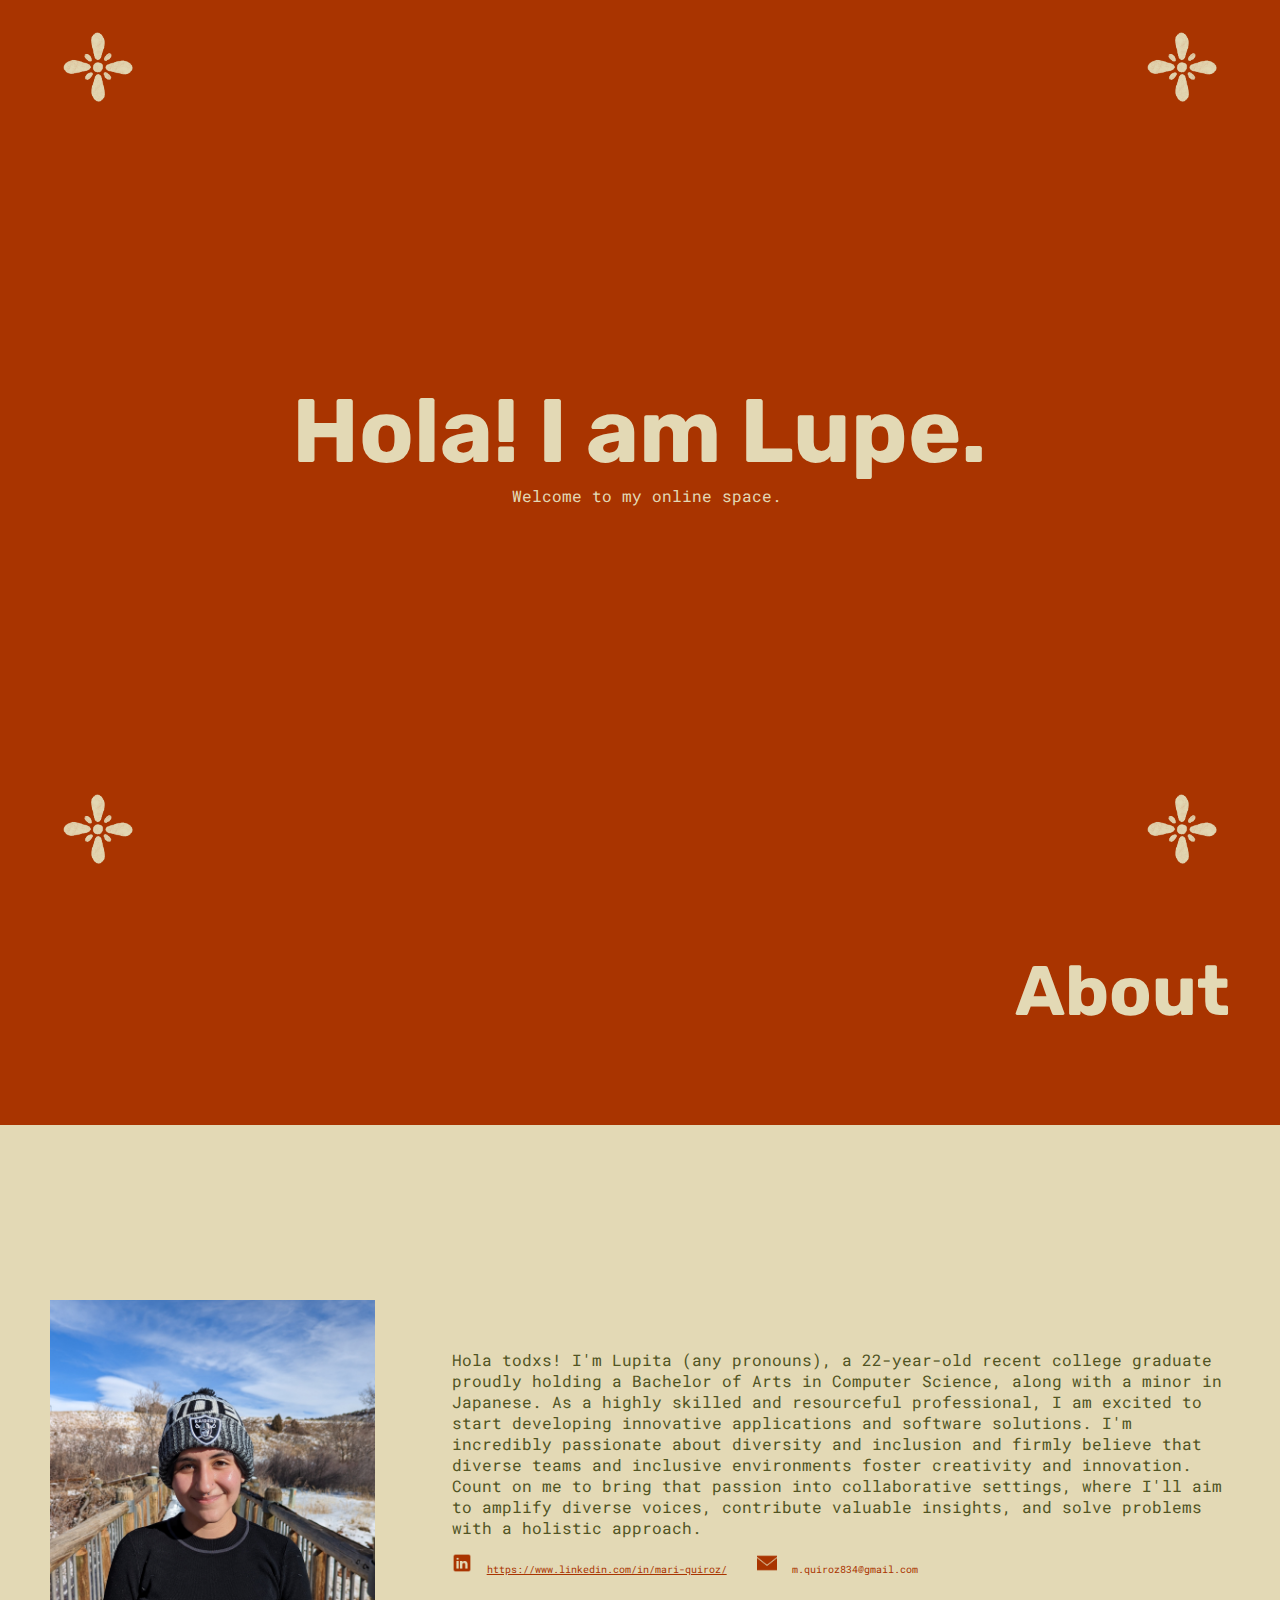
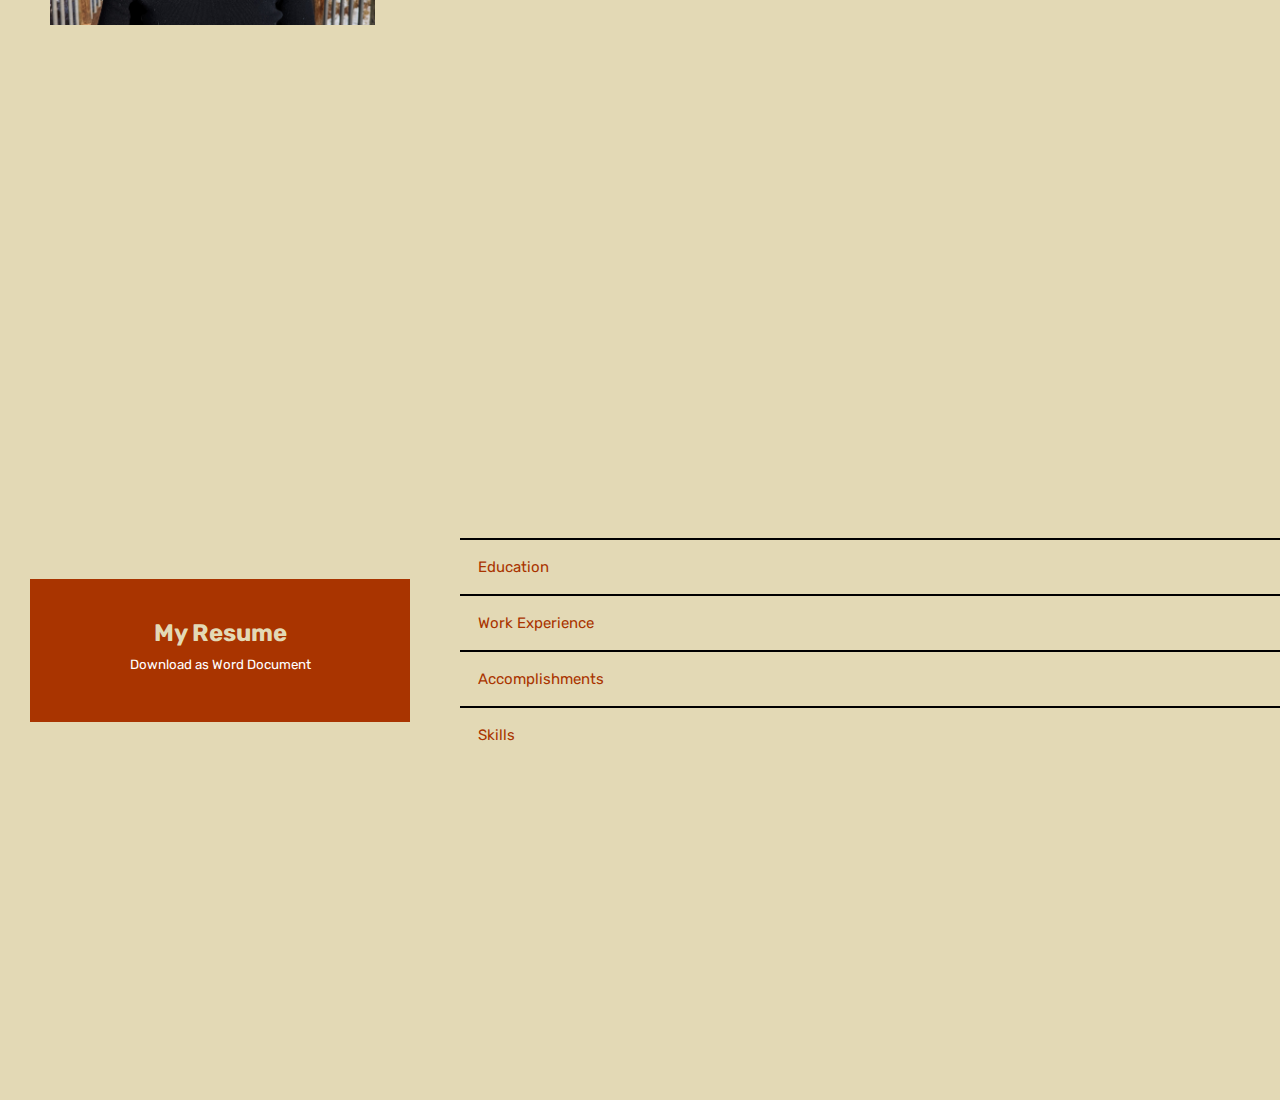
<file: index.html>
<!DOCTYPE html>
<html lang="en">
<head>
    <meta charset="UTF-8">
    <title>Hello!</title>
    <link rel="icon" type="image/x-icon" href="./images/flor-roja.png">
    <link rel="stylesheet" href="./styles/style.css">
    <link rel="preconnect" href="https://fonts.googleapis.com">
    <link rel="preconnect" href="https://fonts.gstatic.com" crossorigin>
    <link href="https://fonts.googleapis.com/css2?family=Roboto+Mono:wght@300&family=Rubik:wght@900&display=swap" rel="stylesheet">
</head>
<body>
    <!--1st Section - Welcome Screen-->
    <div class="welcome-grid-container">
        <div><img class="flor" src="./images/flor-blanca.png" alt="Creme flower drawing"/></div>
        <div></div>
        <div><img class="flor" src="./images/flor-blanca.png" alt="Creme flower drawing"/></div>
        <div></div>
        <div>
            <h1>Hola! I am Lupe.</h1>
            <p class="creme">Welcome to my online space.</p>
        </div>
        <div></div>
        <div><img class="flor" src="./images/flor-blanca.png" alt="Creme flower drawing"/></div>
        <div></div>
        <div><img class="flor" src="./images/flor-blanca.png" alt="Creme flower drawing"/></div>
    </div>
    <!--2nd Section - About Screen-->
    <div id="about-header">
        <span><h2 class="about-h2">   About</h2></span>
    </div>
    <div class="about-grid-container">
        <div><img id="profile" src="./images/me.jpg" alt="image of Maria Quiroz"/></div>
        <div id="about-paragraph">
            <p >Hola todxs! I'm Lupita (any pronouns), a 22-year-old recent college 
            graduate proudly holding a Bachelor of Arts in Computer Science, 
            along with a minor in Japanese. As a highly skilled and resourceful 
            professional, I am excited to start developing innovative applications 
            and software solutions. I'm incredibly passionate about diversity and 
            inclusion and firmly believe that diverse teams and inclusive environments 
            foster creativity and innovation. Count on me to bring that passion into 
            collaborative settings, where I'll aim to amplify diverse voices, contribute 
            valuable insights, and solve problems with a holistic approach.</p>
            <span><a href="https://www.linkedin.com/in/mari-quiroz/"><img class="icon" src="./images/linkedin-red.png"/><p class="red">https://www.linkedin.com/in/mari-quiroz/</p></a><img class="icon" src="./images/email-red.png"/><p class="red">m.quiroz834@gmail.com</p></span>
        </div>
    </div>
    <!--3rd Section - Resume-->
    <div class="resume-grid-container">
        <div class="resume">
            <h2 class="creme">My Resume</h2>
            <a href="./images/Quiroz_Maria_Resume.docx" download><button id="resume-button">Download as Word Document</button></a>
        </div>
        <div class="collapsibles">
            <button type="button" class="collapsible">Education</button>
            <div class="content">
                <p>Swarthmore College - Class of 2023</p>
                <p>Bachelor of Arts in Computer Science with a minor in Japanese Studies</p>
                <p>Cumulative GPA: 3.14</p>
                <a href="./courses.html">Courses I’ve Taken</a>
            </div>
            <button type="button" class="collapsible">Work Experience</button>
            <div class="content">
                <h3>Writing & Speaking Associate</h3>
                <ul>
                    <li>Fostered individual growth by engaging in 1-on-1 interactions with student peers, delivering honest and constructive feedback to improve their writing skills and collaboratively develop effective revision plans, creating & maintaining a highly collaborative & supportive environment focused on continuous development. </li>
                    <li>Apply metacognitive strategies for self-evaluation to enhance student/peer interactions, promoting effective communication and understanding, while adapting revision strategies to align with individual needs, goals, learning style, and accommodations of each student, providing personalized guidance identifying areas for improvement and implementing effective solutions. </li>
                    <li>Delivered comprehensive feedback to students, encompassing presentation skills, slide organization, group interaction, and effective utilization of graphs/images, enabling them to refine their communication abilities and enhance overall performance.</li>
                </ul>
                <h3>Digital Fabrication Technician</h3>
                <ul>
                    <li>Provided hands-on assistance to students and faculty, facilitating their familiarity with 3D printers, laser cutters, wood shop equipment, and digital software.</li>
                    <li>Demonstrated exceptional problem-solving skills and attention to detail when maintaining the equipment by troubleshooting software or hardware issues to ensure optimal performance and seamless user experience.</li>
                    <li>Designed captivating promotional flyers, posters, and instructional guides to generate interest and increase community engagement within Swarthmore Community, promoting participation and awareness.</li>
                </ul>
                <h3>Research Assistant - Computer Science Department</h3>
                <ul>
                    <li>Spearheaded RepoRabbit development, a cutting-edge web-based application, designed to streamline processing of student code repositories and provide educators with comprehensive data visualization for enhanced understanding and assessment of students' software projects.</li>
                    <li>Worked closely with advisor to identify and implement updates aimed at improving accessibility and website content, ensuring a user-friendly experience for both educators and students.</li>
                    <li>Coordinate with advisor, to determine requirements specifications, resolve technical issues, and implement new requests, while maintaining effective communication to drive ongoing enhancements and optimize performance.</li>
                    <li>Contributed to impactful research projects focused on analyzing group and individual contributions within group programming, presenting findings at prestigious conferences and publishing article in reputable computing journal, showcasing strong commitment to advancing knowledge in field.</li>
                </ul>
                <h3>Research Assistant - Japanese Department</h3>
                <ul>
                    <li>Transcribed and preserved approximately 60 pages of 泉 1933 (Izumi 1933) ensuring its accessibility and long-term availability for scholarly use.</li>
                    <li>Demonstrated exceptional attention to detail while accurately transcribing complex text, maintaining integrity and fidelity of original document.</li>
                    <li>Collaborated closely with advisor, contributing innovative methods and strategies to streamline transcription process and ensure timely task completion.</li>
                    <li>Skillfully organized and cataloged transcribed material, facilitating effortless retrieval and efficient referencing for future research endeavors.</li>
                </ul>
                <h3>IT Associate</h3>
                <ul>
                    <li>Assisted campus-wide faculty, staff, and students as a trained IT Associate, addressing technology-related concerns and providing troubleshooting expertise.</li>
                    <li>Effectively resolved issues encompassing phones, printers, software, hardware, mobile devices, web applications, networking, Google Workspace, and Swarthmore accounts.</li>
                    <li>Applied expertise in researching and documenting problem solutions, contributing to a comprehensive knowledge base.</li>
                    <li>Assisted with inventory management and played a key role in setting up phones, computers, and printers.</li>
                </ul>
            </div>
            <button type="button" class="collapsible">Accomplishments</button>
            <div class="content">
                <h3>Publications</h3>
                <ul>
                    <li>Published an article based on my computer science research: <a href="https://dl.acm.org/doi/abs/10.1145/3502717.3532136">Analyzing Group and Individual Contributions within Group Programming, July 2022, ACM</a> (Association for Computing Machinery)</li>
                </ul>
                <h3>Conferences</h3>
                <ul>
                    <li>Presented my research poster on Analyzing Group and Individual Contributions within Group Programming at the 2022 ACM conference on Innovation and Technology in Computer Science Education (ITiCSE) in Dublin, Ireland.</li>
                    <li>Presented the same research poster at the 2022 National Conference on Undergraduate Research (NCUR)</li>
                </ul>
                <h3></h3>
            </div>
            <button type="button" class="collapsible">Skills</button>
            <div class="content">
                <h3>Core Competencies</h3>
                <ul>
                    <li>Teaching & Mentoring</li>
                    <li>Software Development Lifecycle </li>
                    <li>Web Development Technologies </li>
                    <li>Coding & Programming </li>
                    <li>Troubleshooting & Issue Resolution </li>
                    <li>Technical Strategy & Documentation </li>
                    <li>Data-Driven Insights </li>
                    <li>Emerging Technologies Integration</li>
                    <li>Reporting & Presentations</li>
                    <li>Cross-Functional Collaboration</li>
                    <li>Coding & Programming </li>
                </ul>
                <h3>Technical Skills</h3>
                <ul>
                    <li>Programming: HTML, JavaScript, CSS, Python, C++, C </li>
                    <li>Software: Adobe – Photoshop, Illustrator, Acrobat; Google – Docs, Slides, Sheets; Cura; Fusion360</li>
                </ul>
                <h3>Languages</h3>
                <ul>
                    <li>English: Fluent</li>
                    <li>Spanish: Fluent</li>
                    <li>Japanese: Intermediate</li>
                    <li>American Sign Language: Beginner</li>
                </ul>
            </div>
        </div>
    </div>
    <script src="./scripts/script.js"></script>
</body>
</html>
</file>
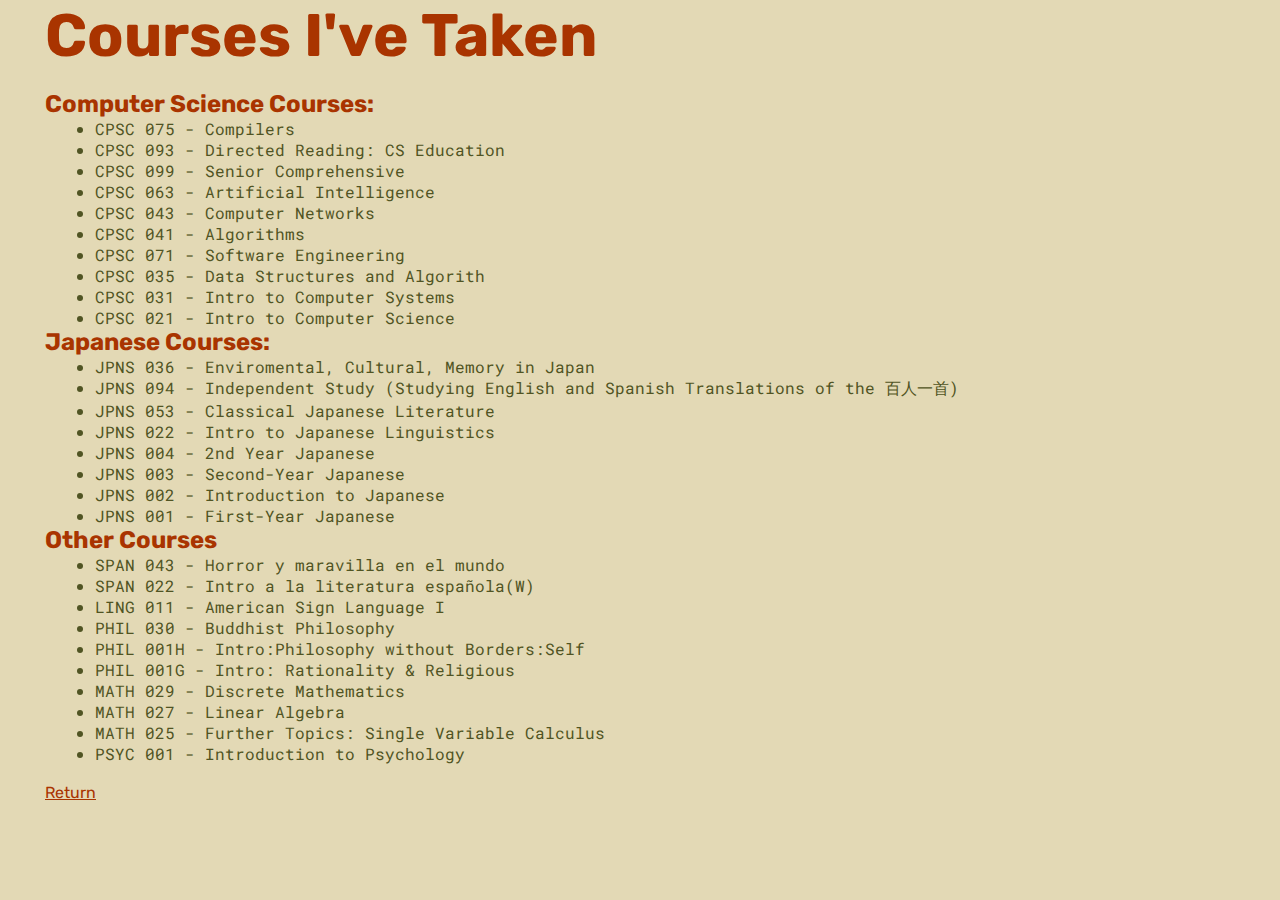
<file: courses.html>
<!DOCTYPE html>
<html lang="en">
<head>
    <meta charset="UTF-8">
    <title>Past Courses</title>
    <link rel="icon" type="image/x-icon" href="./images/flor-roja.png">
    <link rel="stylesheet" href="./styles/courses.css">
    <link rel="preconnect" href="https://fonts.googleapis.com">
    <link rel="preconnect" href="https://fonts.gstatic.com" crossorigin>
    <link href="https://fonts.googleapis.com/css2?family=Roboto+Mono:wght@300&family=Rubik:wght@900&display=swap" rel="stylesheet">
</head>
<body>
    <h1>Courses I've Taken</h1><br/>
    <h2>Computer Science Courses:</h2>
    <ul>
        <li>CPSC 075 - Compilers</li>
        <li>CPSC 093 - Directed Reading: CS Education</li>
        <li>CPSC 099 - Senior Comprehensive</li>
        <li>CPSC 063 - Artificial Intelligence</li>
        <li>CPSC 043 - Computer Networks</li>
        <li>CPSC 041 - Algorithms</li>
        <li>CPSC 071 - Software Engineering</li>
        <li>CPSC 035 - Data Structures and Algorith</li>
        <li>CPSC 031 - Intro to Computer Systems</li>
        <li>CPSC 021 - Intro to Computer Science</li>
    </ul>
    <h2>Japanese Courses:</h2>
    <ul>
        <li>JPNS 036 - Enviromental, Cultural, Memory in Japan</li>
        <li>JPNS 094 - Independent Study (Studying English and Spanish Translations of the 百人一首)</li>
        <li>JPNS 053 - Classical Japanese Literature</li>
        <li>JPNS 022 - Intro to Japanese Linguistics</li>
        <li>JPNS 004 - 2nd Year Japanese</li>
        <li>JPNS 003 - Second-Year Japanese</li>
        <li>JPNS 002 - Introduction to Japanese</li>
        <li>JPNS 001 - First-Year Japanese</li>
    </ul>
    <h2>Other Courses</h2>
    <ul>
        <li>SPAN 043 - Horror y maravilla en el mundo</li>
        <li>SPAN 022 - Intro a la literatura española(W)</li> 
        <li>LING 011 - American Sign Language I</li>
        <li>PHIL 030 - Buddhist Philosophy</li>
        <li>PHIL 001H - Intro:Philosophy without Borders:Self</li>
        <li>PHIL 001G - Intro: Rationality & Religious</li>
        <li>MATH 029 - Discrete Mathematics</li>
        <li>MATH 027 - Linear Algebra</li>
        <li>MATH 025 - Further Topics: Single Variable Calculus</li>    
        <li>PSYC 001 - Introduction to Psychology</li>     
    </ul><br/>
    <a href="./index.html">Return</a>
</body>
</html>
</file>
<file: styles/style.css>
*{
    font-family: 'Rubik', sans-serif;
    margin: 0;
    padding: 0;
    color: #A93400;
}
html{ 
    background-color: #e3d9b5;
}
h1{
    font-size: 90px;
    font-family: 'Rubik', sans-serif;
    font-weight: bold;
    color: #e3d9b5;
}
h3{
    padding-left: 15px;
    color: #505423;
}
p{
    font-family: 'Roboto Mono', monospace;
    font-weight: light;
    padding-bottom: 15px;
    padding-left: 15px;
    color: #505423;
    display: block;
}
a{
    padding: 15px;
}
span{
    color: #e3d9b5;
}
.red{
    color:#A93400;
    font-size: 10px;
    display: inline;
    padding: 0px 15px;
}
.creme{
    color: #e3d9b5; 
}
.welcome-grid-container{
    min-height: 100vh;
    min-width: 100%;
    display: grid;
    grid-template-columns: 2fr 9fr 2fr;
    grid-template-rows: 2fr 9fr 2fr;
    align-items: center;
    justify-content: center;
    text-align: center;
    background-color: #A93400;
}
.flor{
    height: 70px;
    width: 70px;
}
.about-grid-container{
    display: grid;
    align-items: center;
    justify-content: center;
    grid-template-columns: 1fr 2fr;
    column-gap: 15px;
    min-height: 75vh;
    min-width: 100%;
}
#about-header{
    min-width: 100%;
    min-height: 25vh;
    background-color: #A93400;
}
#about-paragraph{
    display: inline;
    margin-right: 50px;
}
#profile{
    display: inline;
    float: left;
    height: 325px;
    width: 325px;
    margin-left: 50px;  
}
.about-h2{
    color: #e3d9b5;
    font-size: 70px;
    float: right;
    margin-top: 50px;
    margin-right: 50px;
}
.icon{
    height: 20px;

}
.resume-grid-container{
    display: grid;
    align-items: center;
    justify-content: center;
    grid-template-columns: 1fr 2fr;
    min-height: 100vh;
    min-width: 100%;
    gap: 50px;
}
.resume{
    background-color: #A93400;
    margin-left: 30px;
    text-align: center;
    padding: 40px 0px;
}
li{
    margin-left: 50px;
    font-family: 'Roboto Mono', monospace;
    color: #505423;
}
#resume-button{
    background-color: #A93400;
    color: white;
    padding: 10px 20px;
    border: none;
    cursor: pointer;
}
.collapsible {
    background-color: #e3d9b5;
    color: #A93400;
    cursor: pointer;
    padding: 18px;
    width: 100%;
    border-style: solid none none none;
    text-align: left;
    outline: none;
    font-size: 15px;
}
.collapsible:hover{
    background-color: #A93400;
    color: #e3d9b5;
}
.collapsible:active{
    background-color: #A93400;
    color: #e3d9b5;
}
.content{
    display: none;
    margin: 20px;
} 
@media (max-width: 920px) {
    .about-grid-container{
        display: flex;
        flex-direction: column;
        align-items: center;
        justify-content: center;
        min-height: 75vh;
        min-width: 100%;
    }
    #about-paragraph{
        margin-right: 50px;
    }
    #profile{
        height: 325px;
        width: 325px;
        margin: 20px 10px;
    }
    .resume-grid-container{
        display: flex;
        flex-direction: column;
        align-items: center;
        justify-content: center;
        min-height: 100vh;
        min-width: 100%;
    }    
  }
</file>
<file: styles/courses.css>
*{
    font-family: 'Rubik', sans-serif;
    margin: 0;
    padding: 0;
    margin-left: 15px;
    color: #A93400;
}
html{ 
    background-color: #e3d9b5;
}
h1{
    font-size: 60px;
    font-family: 'Rubik', sans-serif;
    font-weight: bold;
    color: #A93400;
}
li{
    margin-left: 50px;
    font-family: 'Roboto Mono', monospace;
    color: #505423;
}
a{
    padding-bottom: 20px;
    cursor: pointer;
}
</file>
